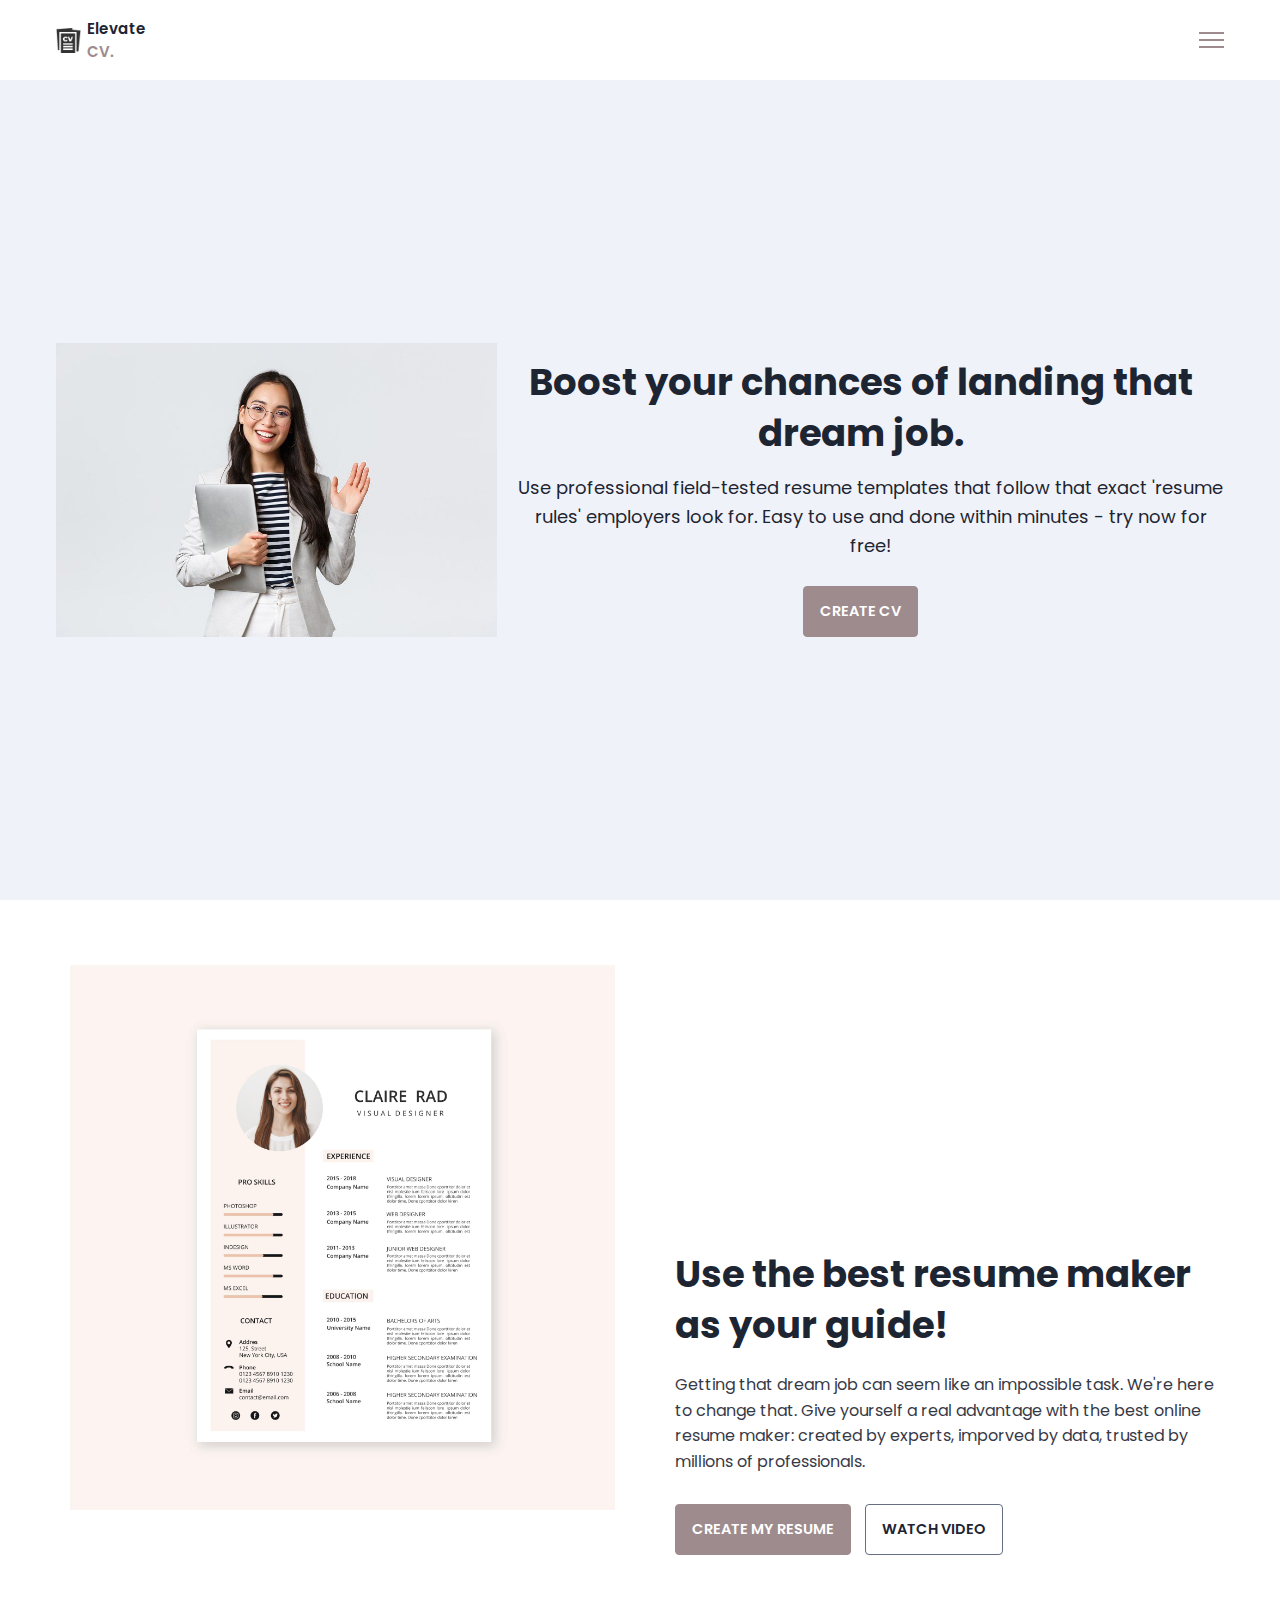
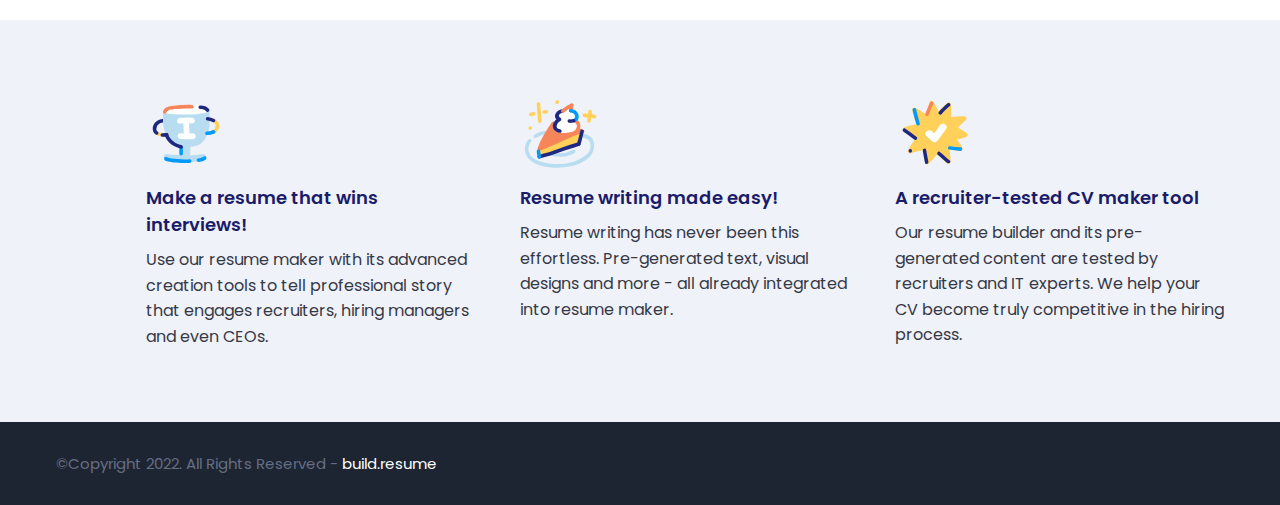
<file: index.html>
<!DOCTYPE html>
<html>
    <head>
        <meta charset="utf-8">
        <meta http-equiv="X-UA-Compatible" content="IE=edge">
        <title>Home Page</title>
        <meta name="description" content="">
        <meta name="viewport" content="width=device-width, initial-scale=1">
        <link rel="stylesheet" href="assets/css/main.css">
    </head>
    <body>

        <nav class = "navbar bg-white">
            <div class="container">
                <div class = "navbar-content">
                    <div class = "brand-and-toggler">
                        <a href = "index.html" class = "navbar-brand">
                            <img src = "assets/images/curriculum-vitae.png" alt = "" class = "navbar-brand-icon">
                            <span class = "navbar-brand-text">Elevate <span>CV.</span>
                        </a>
                        <button type = "button" class = "navbar-toggler-btn">
                            <div class = "bars">
                                <div class = "bar"></div>
                                <div class = "bar"></div>
                                <div class = "bar"></div>
                            </div>
                        </button>
                    </div>
                </div>
            </div>
        </nav>

        <header class = "header bg-bright" id = "header">
            <div class = "container">
                <div class="img"><img src="./Business finance and employment featuring asian, korean, and businesswoman.jpeg" alt=""></div>
                <div class = "header-content text-center">
                    <h6 class = "text-uppercase text-blue-dark fs-14 fw-6 ls-1"></h6>
                    <h1 class = "lg-title">Boost your chances of landing that dream job.</h1>
                    <p class = "text-dark fs-18">Use professional field-tested resume templates that follow that exact 'resume rules' employers look for. Easy to use and done within minutes - try now for free!</p>
                    <a href = "resume.html" class = "btn btn-primary text-uppercase">create CV</a>
                    <!-- <img src = "assets/images/dublin-resume-templates.avif"> -->
                </div>
            </div>
        </header>

        <div class="section-one">
            <div class="container">
                <div class = "section-one-content">
                    <div class="section-one-l">
                        <img src = "./5223635.jpg">
                    </div>
                    <div class = "section-one-r text-center">
                        <h2 class = "lg-title">Use the best resume maker as your guide!</h2>
                        <p class = "text">Getting that dream job can seem like an impossible task. We're here to change that. Give yourself a real advantage with the best online resume maker: created by experts, imporved by data, trusted by millions of professionals.</p>
                        <div class = "btn-group">
                            <a href = "resume.html" class = "btn btn-primary text-uppercase">create my resume</a>
                            <a href = "#" class = "btn btn-secondary text-uppercase">watch video</a>
                        </div>
                    </div>
                </div>
            </div>
        </div>

        <div class = "section-two bg-bright">
            <div class="container">
                <div class="section-two-content">
                    <div class = "section-items">
                        <div class = "section-item">
                            <div class = "section-item-icon">
                                <img src = "assets/images/feature-1-edf4481d69166ac81917d1e40e6597c8d61aa970ad44367ce78049bf830fbda5.svg" alt = "">
                            </div>
                            <h5 class = "section-item-title">Make a resume that wins interviews!</h5>
                            <p class = "text">Use our resume maker with its advanced creation tools to tell professional story that engages recruiters, hiring managers and even CEOs.</p>
                        </div>

                        <div class = "section-item">
                            <div class = "section-item-icon">
                                <img src = "assets/images/feature-2-a7a471bd973c02a55d1b3f8aff578cd3c9a4c5ac4fc74423d94ecc04aef3492b.svg" alt = "">
                            </div>
                            <h5 class = "section-item-title">Resume writing made easy!</h5>
                            <p class = "text">Resume writing has never been this effortless. Pre-generated text, visual designs and more - all already integrated into resume maker.</p>
                        </div>

                        <div class = "section-item">
                            <div class = "section-item-icon">
                                <img src = "assets/images/feature-3-4e87a82f83e260488c36f8105e26f439fdc3ee5009372bb5e12d9421f32eabdd.svg" alt = "">
                            </div>
                            <h5 class = "section-item-title">A recruiter-tested CV maker tool</h5>
                            <p class = "text">Our resume builder and its pre-generated content are tested by recruiters and IT experts. We help your CV become truly competitive in the hiring process.</p>
                        </div>
                    </div>
                </div>
            </div>
        </div>

        <footer class = "footer bg-dark">
            <div class="container">
                <div class = "footer-content text-center">
                    <p class="fs-15">&copy;Copyright 2022. All Rights Reserved - <span>build.resume</span></p>
                </div>
            </div>
        </footer>
        
    </body>
</html>
</file>
<file: assets/css/main.css>
@import url('https://fonts.googleapis.com/css2?family=Manrope:wght@200;300;400;500;600;700;800&family=Poppins:ital,wght@0,100;0,200;0,300;0,400;0,500;0,600;0,700;0,800;0,900;1,100;1,200;1,300;1,400;1,500;1,600;1,700;1,800;1,900&display=swap');

:root{
    --clr-blue: #9E8B8D;
    --clr-blue-mid: #9E8B8D;
    --clr-blue-dark: #1A1C6A;
    --clr-white: #fff;
    --clr-bright: #EFF2F9;
    --clr-dark: #1e2532;
    --clr-black: #000;
    --clr-grey: #656e83;
    --clr-green: #D5CED8;
    --font-poppins: 'Poppins', sans-serif;
    --font-manrope: 'Manrope', sans-serif;;
    --transition: all 300ms ease-in-out;
}

*{
    padding: 0;
    margin: 0;
    box-sizing: border-box;
}

html{
    font-size: 10px;
}

body{
    font-size: 1.6rem;
    font-family: var(--font-poppins);
}

button{
    border: none;
    background-color: transparent;
    outline: 0;
    cursor: pointer;
    font-family: inherit;
}

img{
    width: 100%;
    display: block;
}

a{
    text-decoration: none;
}

/* fonts */
.font-poppins{font-family: var(--font-poppins);}
.font-manrope{font-family: var(--font-manrope);}

/* text colors */
.text-blue{color: var(--clr-blue);}
.text-blue-mid{color: var(--clr-blue-mid);}
.text-blue-dark{color: var(--clr-blue-dark);}
.text-bright{color: var(--clr-bright);}
.text-dark{color: var(--clr-dark);}
.text-grey{color: var(--clr-grey);}
.text-white{color: var(--clr-white);}

/* backgrounds */
.bg-blue{background-color: var(--clr-blue);}
.bg-blue-mid{background-color: var(--clr-blue-mid);}
.bg-blue-dark{background-color: var(--clr-blue-dark);}
.bg-bright{background-color: var(--clr-bright);}
.bg-dark{background-color: var(--clr-dark);}
.bg-grey{background-color: var(--clr-grey);}
.bg-white{background-color: var(--clr-white);}
.bg-black{background-color: var(--clr-black);}
.bg-green{background-color: var(--clr-green);}

.text-center{ text-align: center;}
.text-left{text-align: left;}
.text-right{text-align: right;}
.text-uppercase{text-transform: uppercase;}
.text-lowercase{text-transform: lowercase;}
.text-capitalize{text-transform: capitalize;}
.text{
    color: var(--clr-dark);
    opacity: 0.9;
    margin: 2rem 0;
    line-height: 1.6;
}

.fw-2{font-weight: 200;}
.fw-3{font-weight: 300;}
.fw-4{font-weight: 400;}
.fw-5{font-weight: 500;}
.fw-6{font-weight: 600;}
.fw-7{font-weight: 700;}
.fw-8{font-weight: 800;}

.fs-13{font-size: 13px;}
.fs-14{font-size: 14px;}
.fs-15{font-size: 15px;}
.fs-16{font-size: 16px;}
.fs-17{font-size: 17px;}
.fs-18{font-size: 18px;}
.fs-19{font-size: 19px;}
.fs-20{font-size: 20px;}
.fs-21{font-size: 21px;}
.fs-22{font-size: 22px;}
.fs-23{font-size: 23px;}
.fs-24{font-size: 24px;}
.fs-25{font-size: 25px;}

.ls-1{letter-spacing: 1px;}
.ls-2{letter-spacing: 2px;}

.container{
    display: flex;
    justify-content: space-between;
    align-items: center;
    max-width: 1200px;
    margin: 0 auto;
    padding: 0 1.6rem;
}

/* bars button */
.bars{
    display: flex;
    flex-direction: column;
    justify-content: space-between;
    margin-left: 80vw;
    height: 16.5px;
    width: 25px;
}
.bars .bar{
    width: 100%;
    height: 2px;
    background-color: var(--clr-blue);
    transition: var(--transition);
}

.bars:hover .bar{
    background-color: var(--clr-dark);
}

/* buttons */
.btn{
    font-size: 14.5px;
    font-weight: 600;
    padding: 1.4rem 1.6rem;
    border-radius: 4px;
    display: inline-block;
}

.btn-primary{
    background-color: var(--clr-blue);
    color: var(--clr-white);
    border: 1px solid var(--clr-blue);
    transition: var(--transition);
}

.btn-primary:hover{
    background-color: transparent;
    color: var(--clr-dark);
    border-color: var(--clr-grey);
}

.btn-secondary{
    background-color: transparent;
    color: var(--clr-dark);
    border: 1px solid var(--clr-grey);
    transition: var(--transition);
}

.btn-secondary:hover{
    background-color: var(--clr-blue);
    color: var(--clr-white);
    border-color: var(--clr-blue);
}

.btn-group button:first-child, .btn-group a:first-child{
    margin-right: 1rem!important;
}

/* navbar part */
.navbar{
    height: 80px;
    display: flex;
    align-items: center;
    box-shadow: rgba(0, 0, 0, 0.08) 0px 3px 8px;
}

.navbar .container{
    width: 100%;
}

.navbar-brand{
    display: flex;
    align-items: center;
    justify-content: flex-start;
    font-size: 1.8rem;
}
.navbar-brand-text{
    color: var(--clr-dark);
    font-weight: 600;
    font-size: 15px;
}
.navbar-brand-text span{
    color: var(--clr-blue);
}
.navbar-brand-icon{
    width: 25px;
    margin-right: 6px;
    opacity: 0.8;
}
.brand-and-toggler{
    display: flex;
    align-items: center;
    justify-content: space-between;
}
.header{
    min-height: calc(100vh - 80px);
    display: flex;
    flex-direction: column;
    align-items: center;
    justify-content: center;
}
.header-content{
    max-width: 740px;
    margin-right: auto;
    margin-left: auto;
}
.header-content img{
    max-width: 760px;
    border-top-right-radius: 8px;
    border-top-left-radius: 8px;
    margin-top: 3.2rem;
}
.lg-title{
    margin: 1.4rem 0;
    font-size: 37px;
    line-height: 1.4;
    color: var(--clr-dark);
}
.header-content p{
    margin-left: 20px;
    margin-bottom: 2.6rem;
    line-height: 1.6;
}


/* section one */
.section-one{
    padding: 64px 0;
    min-height: 80vh;
    display: flex;
    justify-content: space-between;
    align-items: center;
}
.section-one-l img{
    max-width: 545px;
    margin-right: auto;
    margin-left: auto;
}
.section-one-r{
    margin-top: 4rem;
}

.section-one .btn-group{
    margin-top: 2rem;
}
.section-one-r{
    max-width: 545px;
    margin-top: 30vh;
    margin-right: auto;
    margin-left: 20px;
}
.section-one-r .btn-group{
    margin-top: 3rem;
}

/* section two */
.section-two{
    padding: 64px 0px;
}
.section-two .section-items{
    margin-left: 5vw;
    display: grid;
    gap: 2rem;
}

.section-two .section-item{
    max-width: 350px;
    text-align: center;
    margin-right: auto;
    margin-left: 2vw;
}
.section-two .section-item-icon{
    margin: 1rem 0;
}
.section-two .section-item-icon img{
    width: 80px;
    margin-right: auto;
    margin-left: auto;
}
.section-two .section-item-title{
    color: var(--clr-blue-dark);
    font-size: 1.8rem;
    font-weight: 600;
}
.section-two .text{
    margin: 0.9rem 0;
}

/* footer */
.footer{
    padding: 3rem 0;
}
.footer-content p{
    color: var(--clr-grey);
}
.footer-content p span{
    color: var(--clr-white);
}

/* media queries */
@media screen and (min-width: 768px){
    .section-two .section-items{
        grid-template-columns: repeat(2, 1fr);
    }
}

@media screen and (min-width: 992px){
    .section-one-content{
        display: grid;
        grid-template-columns: repeat(2, 1fr);
        column-gap: 3rem;
    }
    .section-one-r{
        text-align: left;
    }
    .section-two .section-items{
        grid-template-columns: repeat(3, 1fr);
    }
    .section-two .section-item{
        text-align: left;
    }
    .section-two .section-item-icon img{
        margin-left: 0;
    }
}



/* resume page */
#about-sc{
    padding: 64px 0;
}

.cv-form-row-title{
    background-color: var(--clr-dark);
    padding: 0.8rem 1.6rem;
    margin-bottom: 2rem;
}

.cv-form-row-title h3{
    color: var(--clr-white);
    font-weight: 500;
    text-transform: uppercase;
    letter-spacing: 1.5px;
    font-size: 1.7rem;
}
.cv-form-blk{
    margin: 3rem 0;
}
.cv-form-row{
    padding: 3rem 2rem 0 2rem;
    border: 1px solid rgba(0, 0, 0, 0.08);
    margin-bottom: 1rem;
    position: relative;
}
textarea{
    resize: none;
}
.form-elem{
    margin-bottom: 3rem;
    position: relative;
}
.form-label{
    display: block;
    font-weight: 600;
    font-size: 14px;
    color: var(--clr-dark);
    margin-bottom: 0.5rem;
}
.form-control{
    border-radius: none;
    border: 1px solid rgba(0, 0, 0, 0.1);
    font-size: 14px;
    padding: 0.8rem 1.6rem;
    font-family: inherit;
    width: 100%;
    outline: 0;
    transition: var(--transition);
}

.form-control:focus{
    border-color: rgba(0, 0, 0, 0.3);
}
.form-text{
    color: #ca0b00;
    font-size: 12px;
    position: absolute;
    letter-spacing: 0.5px;
    top: calc(100% + 2px);
    left: 0;
    width: 100%;
}
.cols-3, .cols-2{
    display: grid;
}
.repeater-add-btn{
    width: 25px;
    height: 25px;
    background-color: var(--clr-blue-mid);
    font-size: 1.6rem;
    color: var(--clr-white);
    margin: 1rem 0;
}
.repeater-remove-btn{
    position: absolute;
    top: 10px;
    right: 10px;
    z-index: 999;
    width: 25px;
    height: 25px;
    border-radius: 50%;
    background-color: #ca0b00;
    color: var(--clr-white);
    font-size: 1.6rem;
}

/* preview section */
.preview-cnt{
    border-radius: 5px;
    display: grid;
    grid-template-columns: 32% auto;
    box-shadow: rgba(149, 157, 165, 0.2) 0px 8px 24px;
    overflow: hidden;
}

.preview-cnt-l{
    padding: 3rem 3rem 2rem 3rem;
}
.preview-cnt-r{
    padding: 3rem 3rem 3rem 4rem;
}
.preview-cnt-l .preview-blk:nth-child(1){
    text-align: center;
}
.preview-image{
    width: 120px;
    height: 120px;
    border-radius: 50%;
    overflow: hidden;
    margin-right: auto;
    margin-left: auto;
}
.preview-image img{
    width: 100%;
    height: 100%;
    object-fit: cover;
}
.preview-item-name{
    font-size: 2.4rem;
    font-weight: 600;
    margin: 1.8rem 0;
    position: relative;
}
.preview-item-name::after{
    position: absolute;
    content: "";
    bottom: -10px;
    width: 50px;
    height: 1.5px;
    background-color: rgba(255, 255, 255, 0.5);
    left: 50%;
    transform: translateX(-50%);
}
.preview-blk{
    padding: 1rem 0;
    margin-bottom: 1rem;
}
.preview-blk-title h3{
    text-transform: uppercase;
    letter-spacing: 0.5px;
    border-bottom: 0.5px solid rgba(0, 0, 0, 0.08);
    padding-bottom: 0.5rem;
}
.preview-blk-title{
    margin-bottom: 1rem;
}
.preview-blk-list .preview-item{
    font-size: 1.5rem;
    margin-bottom: 0.2rem;
    opacity: 0.95;
}
.preview-cnt-r .preview-blk-title{
    color: var(--clr-dark);
}
.preview-cnt-r .preview-blk-list .preview-item{
    margin-top: 1.8rem;
}

.achievements-items.preview-blk-list .preview-item span:first-child,
.educations-items.preview-blk-list .preview-item span:first-child,
.experiences-items.preview-blk-list .preview-item span:first-child{
    display: block;
    font-weight: 600;
    margin-bottom: 1rem;
    background-color: rgba(0, 0, 0, 0.03);
}

.educations-items.preview-blk-list .preview-item span:nth-child(2),
.experiences-items.preview-blk-list .preview-item span:nth-child(2){
    font-weight: 600;
    margin-right: 1rem;
}

.educations-items.preview-blk-list .preview-item span:nth-child(3),
.experiences-items.preview-blk-list .preview-item span:nth-child(3){
    font-style: italic;
    margin-right: 1rem;
}

.educations-items.preview-blk-list .preview-item span:nth-child(4),
.educations-items.preview-blk-list .preview-item span:nth-child(5),
.experiences-items.preview-blk-list .preview-item span:nth-child(4),
.experiences-items.preview-blk-list .preview-item span:nth-child(5){
    margin-right: 1rem;
    background-color: var(--clr-green);
    color: var(--clr-white);
    padding: 0 1rem;
    border-radius: 0.6rem;
}

.educations-items.preview-blk-list .preview-item span:nth-child(6),
.experiences-items.preview-blk-list .preview-item span:nth-child(6){
    font-size: 13.5px;
    display: block;
    opacity: 0.8;
    margin-top: 1rem;
}
.projects-items.preview-blk-list .preview-item span{
    display: block;
}

@media screen and (min-width: 768px){
    .cols-3{
        grid-template-columns: repeat(3, 1fr);
        column-gap: 2rem;
    }
    .cols-2{
        grid-template-columns: repeat(2, 1fr);
        column-gap: 2rem;
    }
}

@media screen and (min-width: 992px){
    .cv-form-row{
        padding: 3rem 3rem 0rem 3rem;
    }
    .cols-3{
        grid-template-columns: repeat(3, 1fr);
    }
}

.print-btn-sc{
    margin: 2rem 0 6rem 0;
}

/* print section */
@media print{
    body *{
        visibility: hidden;
    }

    .non_print_area{
        display: none;
    }

    .print_area, .print_area *{
        visibility: visible;
    }

    .print_area{
        width: 100%;
        position: absolute;
        left: 0;
        top: 0;
        overflow: hidden;
    }
}
</file>
